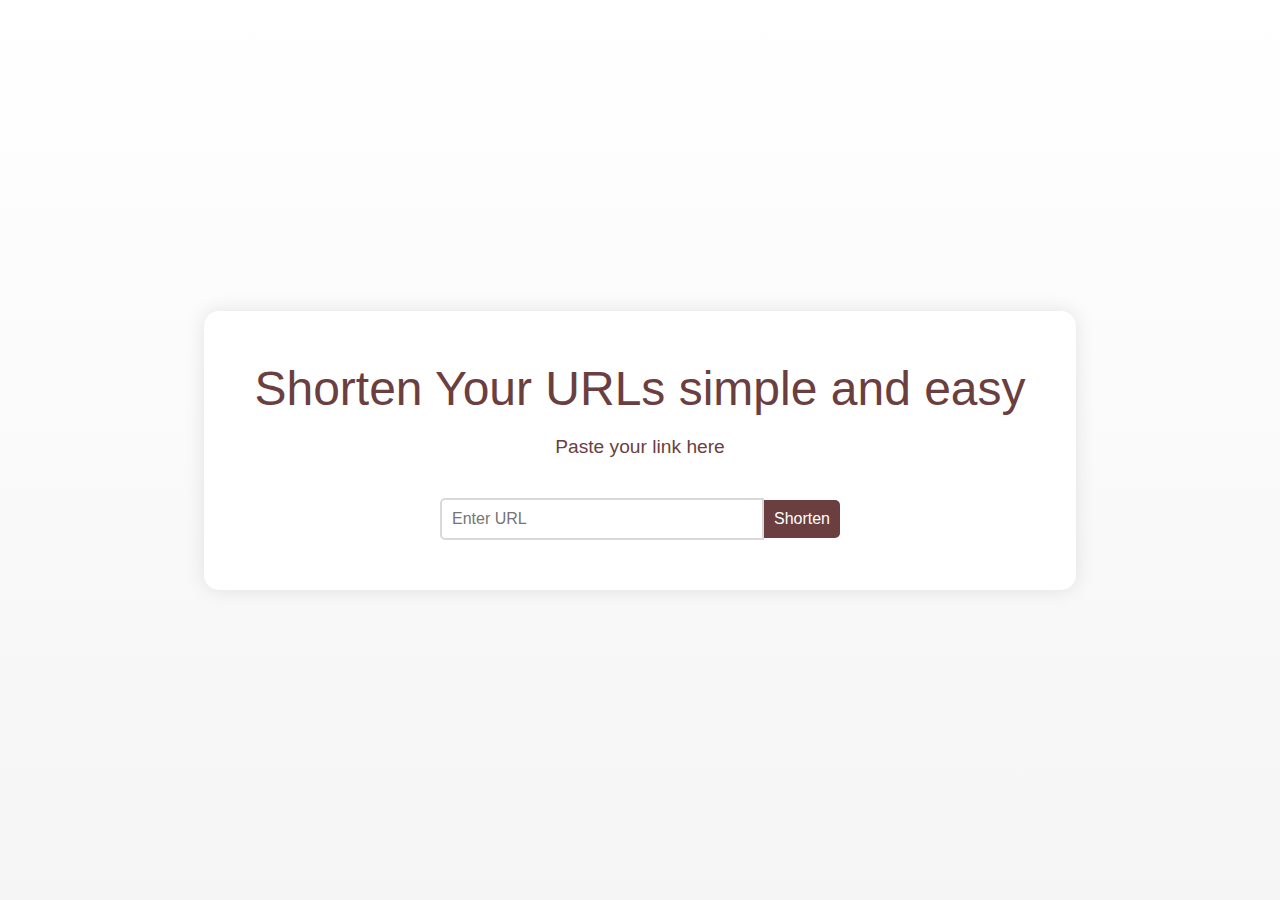
<file: templates/index.html>
<!DOCTYPE html>
<html lang="en">

<head>
    <meta charset="UTF-8">
    <meta name="viewport" content="width=device-width, initial-scale=1.0">
    <title>Shorten Your URLs</title>
    <style>
        body {
            font-family: Arial, sans-serif;
            background-color: #f5f5f5;
            display: flex;
            justify-content: center;
            align-items: center;
            height: 100vh;
            margin: 0;
            background: #fff linear-gradient(0deg, #f5f5f5 0%, #fff 100%);
        }
        
        .container {
            text-align: center;
            background: white;
            padding: 50px;
            border-radius: 15px;
            box-shadow: 0 0 20px rgba(0, 0, 0, 0.1);
        }
        
        .title {
            font-size: 3em;
            margin-bottom: 20px;
            color: #6b3f3f;
        }
        
        .subtitle {
            font-size: 1.2em;
            margin-bottom: 40px;
            color: #6b3f3f;
        }
        
        .input-box {
            display: flex;
            justify-content: center;
            align-items: center;
        }
        
        input[type="text"] {
            width: 300px;
            padding: 10px;
            border: 2px solid #d9d9d9;
            border-radius: 5px 0 0 5px;
            font-size: 1em;
        }
        
        button {
            padding: 10px;
            background-color: #6b3f3f;
            border: none;
            color: white;
            font-size: 1em;
            border-radius: 0 5px 5px 0;
            cursor: pointer;
        }
        
        button:hover {
            background-color: #a87474;
        }
    </style>
</head>

<body>
    <div class="container">
        <div class="title">Shorten Your URLs simple and easy</div>
        <div class="subtitle">Paste your link here</div>
        <div class="input-box">
            <input type="text" placeholder="Enter URL" id="url-input">
            <button onclick="shortenURL()">Shorten</button>
        </div>
    </div>
    <script>
        async function shortenURL() {
            const urlInput = document.getElementById('url-input').value;
            if (urlInput) {
                const response = await fetch('http://localhost:5000/api/shorten', {
                    method: 'POST',
                    headers: {
                        'Content-Type': 'application/json'
                    },
                    body: JSON.stringify({
                        original_url: urlInput
                    })
                });
                const result = await response.json();
                window.location.href = 'copy_page.html?short_url=' + encodeURIComponent(result.short_url);
            }
        }
    </script>
</body>

</html>
</file>
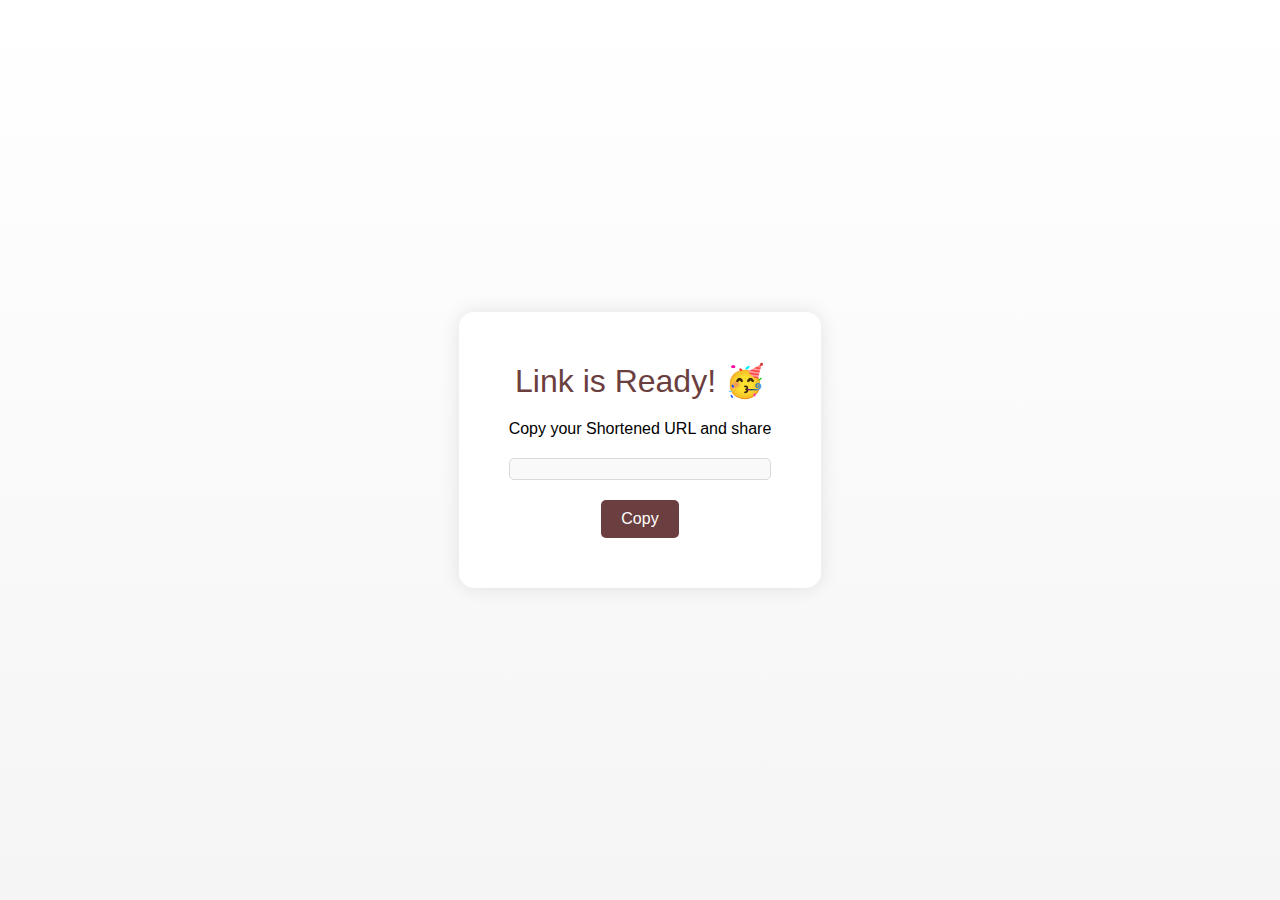
<file: templates/copy_page.html>
<!DOCTYPE html>
<html lang="en">

<head>
    <meta charset="UTF-8">
    <meta name="viewport" content="width=device-width, initial-scale=1.0">
    <title>Shortened URL Ready</title>
    <style>
        body {
            font-family: Arial, sans-serif;
            background-color: #f5f5f5;
            display: flex;
            justify-content: center;
            align-items: center;
            height: 100vh;
            margin: 0;
            background: #fff linear-gradient(0deg, #f5f5f5 0%, #fff 100%);
        }
        
        .container {
            text-align: center;
            background: white;
            padding: 50px;
            border-radius: 15px;
            box-shadow: 0 0 20px rgba(0, 0, 0, 0.1);
        }
        
        .title {
            font-size: 2em;
            margin-bottom: 20px;
            color: #6b3f3f;
        }
        
        .short-url {
            display: block;
            font-size: 1.5em;
            margin: 20px 0;
            color: #6b3f3f;
            padding: 10px;
            border: 1px solid #d9d9d9;
            border-radius: 5px;
            background-color: #f9f9f9;
        }
        
        button {
            padding: 10px 20px;
            background-color: #6b3f3f;
            border: none;
            color: white;
            font-size: 1em;
            border-radius: 5px;
            cursor: pointer;
        }
        
        button:hover {
            background-color: #a87474;
        }
    </style>
</head>

<body>
    <div class="container">
        <div class="title">Link is Ready! <span>🥳</span></div>
        <div class="subtitle">Copy your Shortened URL and share</div>
        <div class="short-url" id="short-url"></div>
        <button onclick="copyURL()">Copy</button>
    </div>
    <script>
        document.addEventListener('DOMContentLoaded', (event) => {
            const urlParams = new URLSearchParams(window.location.search);
            const shortURL = urlParams.get('short_url');
            document.getElementById('short-url').innerText = shortURL;
        });

        function copyURL() {
            const shortURL = document.getElementById('short-url').innerText;
            navigator.clipboard.writeText(shortURL).then(() => {
                alert('Shortened URL copied to clipboard!');
            });
        }
    </script>
</body>

</html>
</file>
